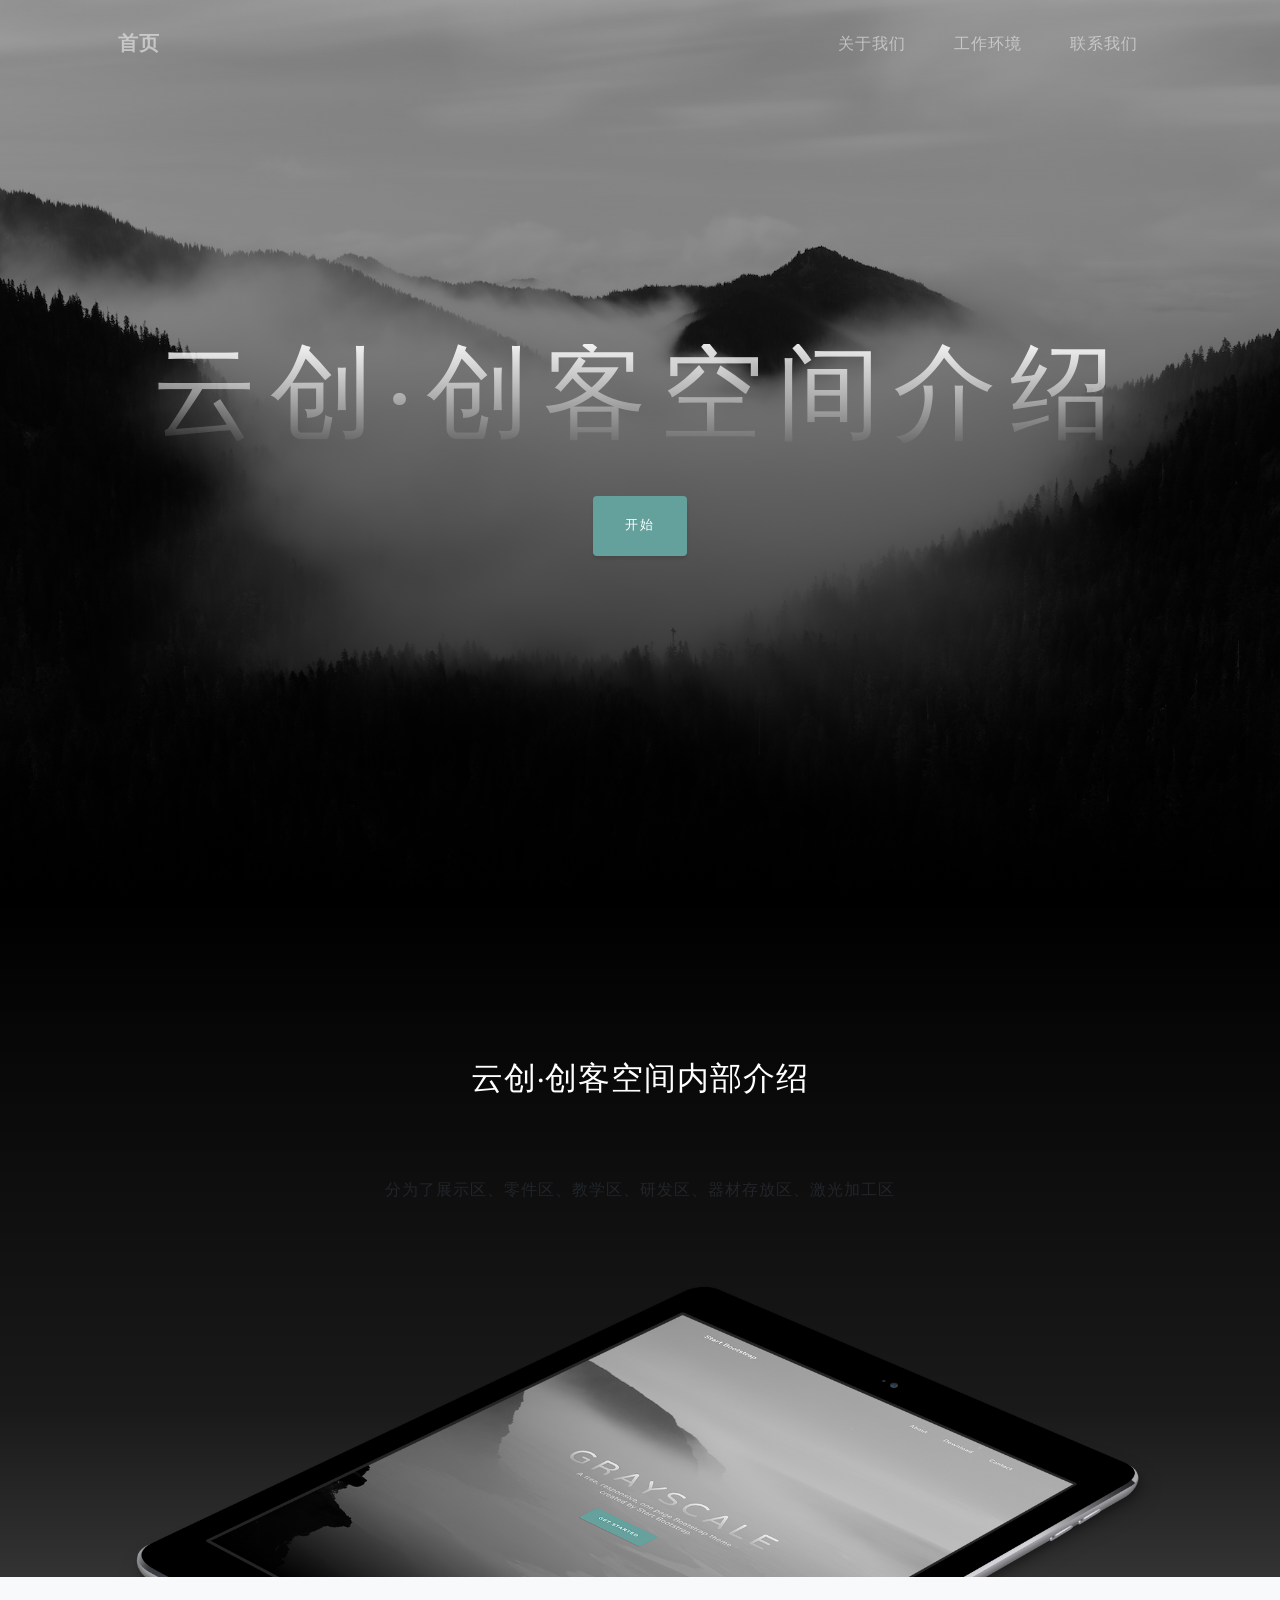
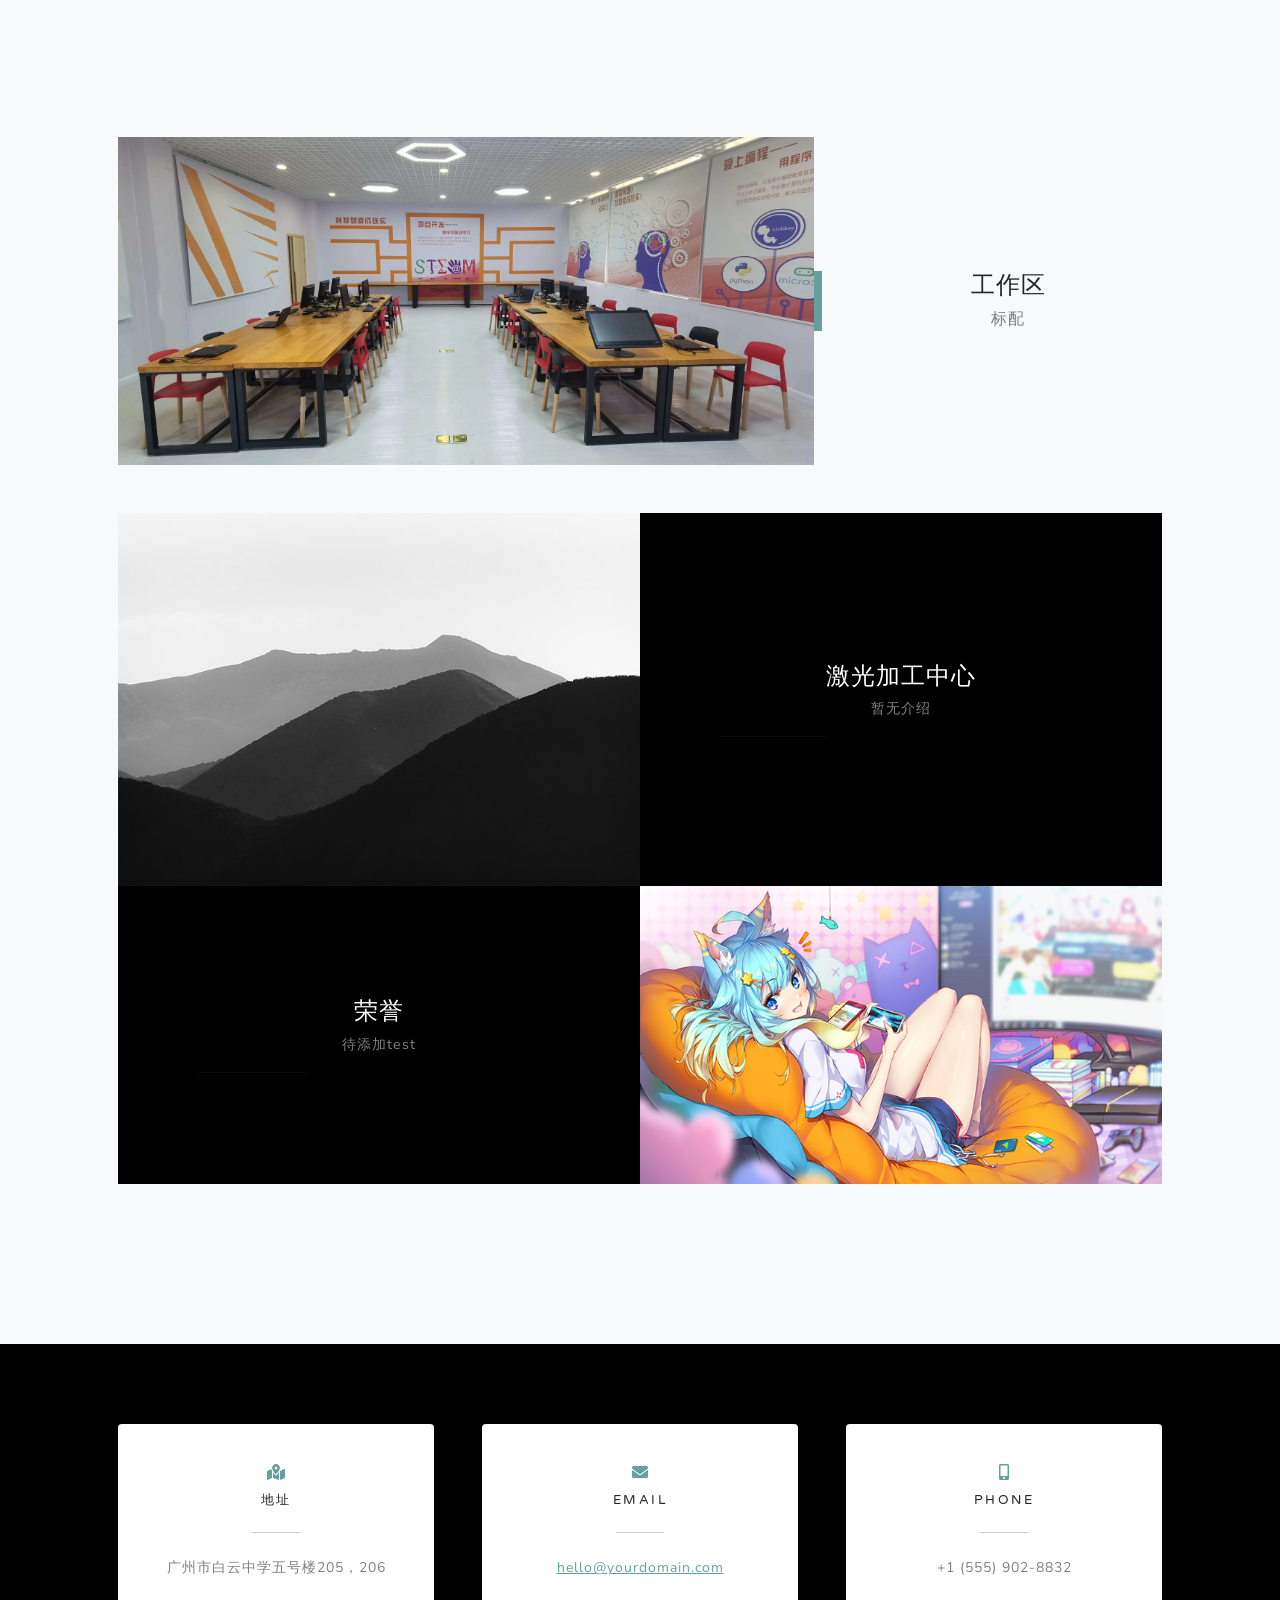
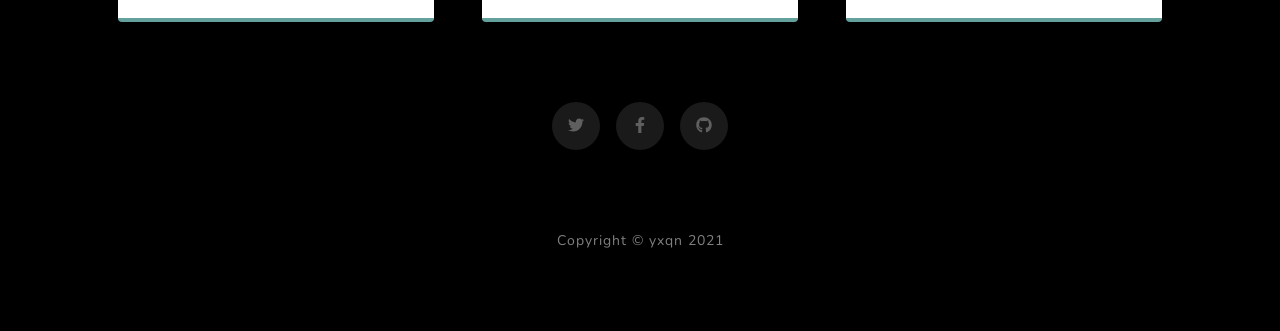
<file: one-old/index.html>
<!DOCTYPE html>
<html lang="zh-CN">
    <head>
        <meta charset="utf-8" />
        <meta name="viewport" content="width=device-width, initial-scale=1, shrink-to-fit=no" />
        <meta name="description" content="" />
        <meta name="author" content="" />
        <title>云创·创客空间</title>
        <link rel="icon" type="image/x-icon" href="assets/favicon.ico" />
        <!-- Font Awesome icons (free version)-->
        <script src="js/all.js" crossorigin="anonymous"></script>
        <!-- Google fonts-->
        <link href="https://fonts.googleapis.com/css?family=Varela+Round" rel="stylesheet" />
        <link href="https://fonts.googleapis.com/css?family=Nunito:200,200i,300,300i,400,400i,600,600i,700,700i,800,800i,900,900i" rel="stylesheet" />
        <!-- Core theme CSS (includes Bootstrap)-->
        <link href="css/styles.css" rel="stylesheet" />
    </head>
    <body id="page-top">
        <!-- Navigation-->
        <nav class="navbar navbar-expand-lg navbar-light fixed-top" id="mainNav">
            <div class="container px-4 px-lg-5">
                <a class="navbar-brand" href="#page-top">首页</a>
                <button class="navbar-toggler navbar-toggler-right" type="button" data-bs-toggle="collapse" data-bs-target="#navbarResponsive" aria-controls="navbarResponsive" aria-expanded="false" aria-label="Toggle navigation">
                    Menu
                    <i class="fas fa-bars"></i>
                </button>
                <div class="collapse navbar-collapse" id="navbarResponsive">
                    <ul class="navbar-nav ms-auto">
                        <li class="nav-item"><a class="nav-link" href="#about">关于我们</a></li>
                        <li class="nav-item"><a class="nav-link" href="#projects">工作环境</a></li>
                        <li class="nav-item"><a class="nav-link" href="#signup">联系我们</a></li>
                    </ul>
                </div>
            </div>
        </nav>
        <!-- Masthead-->
        <header class="masthead">
            <div class="container px-4 px-lg-5 d-flex h-100 align-items-center justify-content-center">
                <div class="d-flex justify-content-center">
                    <div class="text-center">
                        <h1 class="mx-auto my-0 text-uppercase">云创·创客空间介绍</h1>
                        <h2 class="text-white-50 mx-auto mt-2 mb-5"></h2>
                        <a class="btn btn-primary" href="#about">开始</a>
                    </div>
                </div>
            </div>
        </header>
        <!-- About-->
        <section class="about-section text-center" id="about">
            <div class="container px-4 px-lg-5">
                <div class="row gx-4 gx-lg-5 justify-content-center">
                    <div class="col-lg-8">
                        <h2 class="text-white mb-4">云创·创客空间内部介绍</h2>
                        <p class="text-white-50">
                            <p>分为了展示区、零件区、教学区、研发区、器材存放区、激光加工区</p>
                        </p>
                    </div>
                </div>
                <img class="img-fluid" src="assets/img/ipad.png" alt="..." />
            </div>
        </section>
        <!-- Projects-->
        <section class="projects-section bg-light" id="projects">
            <div class="container px-4 px-lg-5">
                <!-- Featured Project Row-->
                <div class="row gx-0 mb-4 mb-lg-5 align-items-center">
                    <div class="col-xl-8 col-lg-7"><img class="img-fluid mb-3 mb-lg-0" src="assets/img/2.jpg" alt="..." /></div>
                    <div class="col-xl-4 col-lg-5">
                        <div class="featured-text text-center text-lg-left">
                            <h4>工作区</h4>
                            <p class="text-black-50 mb-0">标配</p>
                        </div>
                    </div>
                </div>
                <!-- Project One Row-->
                <div class="row gx-0 mb-5 mb-lg-0 justify-content-center">
                    <div class="col-lg-6"><img class="img-fluid" src="assets/img/demo-image-01.jpg" alt="..." /></div>
                    <div class="col-lg-6">
                        <div class="bg-black text-center h-100 project">
                            <div class="d-flex h-100">
                                <div class="project-text w-100 my-auto text-center text-lg-left">
                                    <h4 class="text-white">激光加工中心</h4>
                                    <p class="mb-0 text-white-50">暂无介绍</p>
                                    <hr class="d-none d-lg-block mb-0 ms-0" />
                                </div>
                            </div>
                        </div>
                    </div>
                </div>
                <!-- Project Two Row-->
                <div class="row gx-0 justify-content-center">
                    <div class="col-lg-6"><img class="img-fluid" src="assets/img/1.png" alt="..." /></div>
                    <div class="col-lg-6 order-lg-first">
                        <div class="bg-black text-center h-100 project">
                            <div class="d-flex h-100">
                                <div class="project-text w-100 my-auto text-center text-lg-right">
                                    <h4 class="text-white">荣誉</h4>
                                    <p class="mb-0 text-white-50">待添加test</s></p>
                                    <hr class="d-none d-lg-block mb-0 me-0" />
                                </div>
                            </div>
                        </div>
                    </div>
                </div>
            </div>
        </section>
        <!-- Signup-->

        <!-- Contact-->
        <section class="contact-section bg-black">
            <div class="container px-4 px-lg-5">
                <div class="row gx-4 gx-lg-5">
                    <div class="col-md-4 mb-3 mb-md-0">
                        <div class="card py-4 h-100">
                            <div class="card-body text-center">
                                <i class="fas fa-map-marked-alt text-primary mb-2"></i>
                                <h4 class="text-uppercase m-0">地址</h4>
                                <hr class="my-4 mx-auto" />
                                <div class="small text-black-50">广州市白云中学五号楼205，206</div>
                            </div>
                        </div>
                    </div>
                    <div class="col-md-4 mb-3 mb-md-0">
                        <div class="card py-4 h-100">
                            <div class="card-body text-center">
                                <i class="fas fa-envelope text-primary mb-2"></i>
                                <h4 class="text-uppercase m-0">Email</h4>
                                <hr class="my-4 mx-auto" />
                                <div class="small text-black-50"><a href="#!">hello@yourdomain.com</a></div>
                            </div>
                        </div>
                    </div>
                    <div class="col-md-4 mb-3 mb-md-0">
                        <div class="card py-4 h-100">
                            <div class="card-body text-center">
                                <i class="fas fa-mobile-alt text-primary mb-2"></i>
                                <h4 class="text-uppercase m-0">Phone</h4>
                                <hr class="my-4 mx-auto" />
                                <div class="small text-black-50">+1 (555) 902-8832</div>
                            </div>
                        </div>
                    </div>
                </div>
                <div class="social d-flex justify-content-center">
                    <a class="mx-2" href="#!"><i class="fab fa-twitter"></i></a>
                    <a class="mx-2" href="#!"><i class="fab fa-facebook-f"></i></a>
                    <a class="mx-2" href="#!"><i class="fab fa-github"></i></a>
                </div>
            </div>
        </section>
        <!-- Footer-->
        <footer class="footer bg-black small text-center text-white-50"><div class="container px-4 px-lg-5">Copyright &copy; yxqn 2021</div></footer>
        <!-- Bootstrap core JS-->
        <script src="https://cdn.jsdelivr.net/npm/bootstrap@5.1.0/dist/js/bootstrap.bundle.min.js"></script>
        <!-- Core theme JS-->
        <script src="js/scripts.js"></script>
        <!-- * * * * * * * * * * * * * * * * * * * * * * * * * * * * * * * * * * * * * * * *-->
        <!-- * *                               SB Forms JS                               * *-->
        <!-- * * Activate your form at https://startbootstrap.com/solution/contact-forms * *-->
        <!-- * * * * * * * * * * * * * * * * * * * * * * * * * * * * * * * * * * * * * * * *-->
        <script src="https://cdn.startbootstrap.com/sb-forms-latest.js"></script>
    </body>
</html>
</file>
